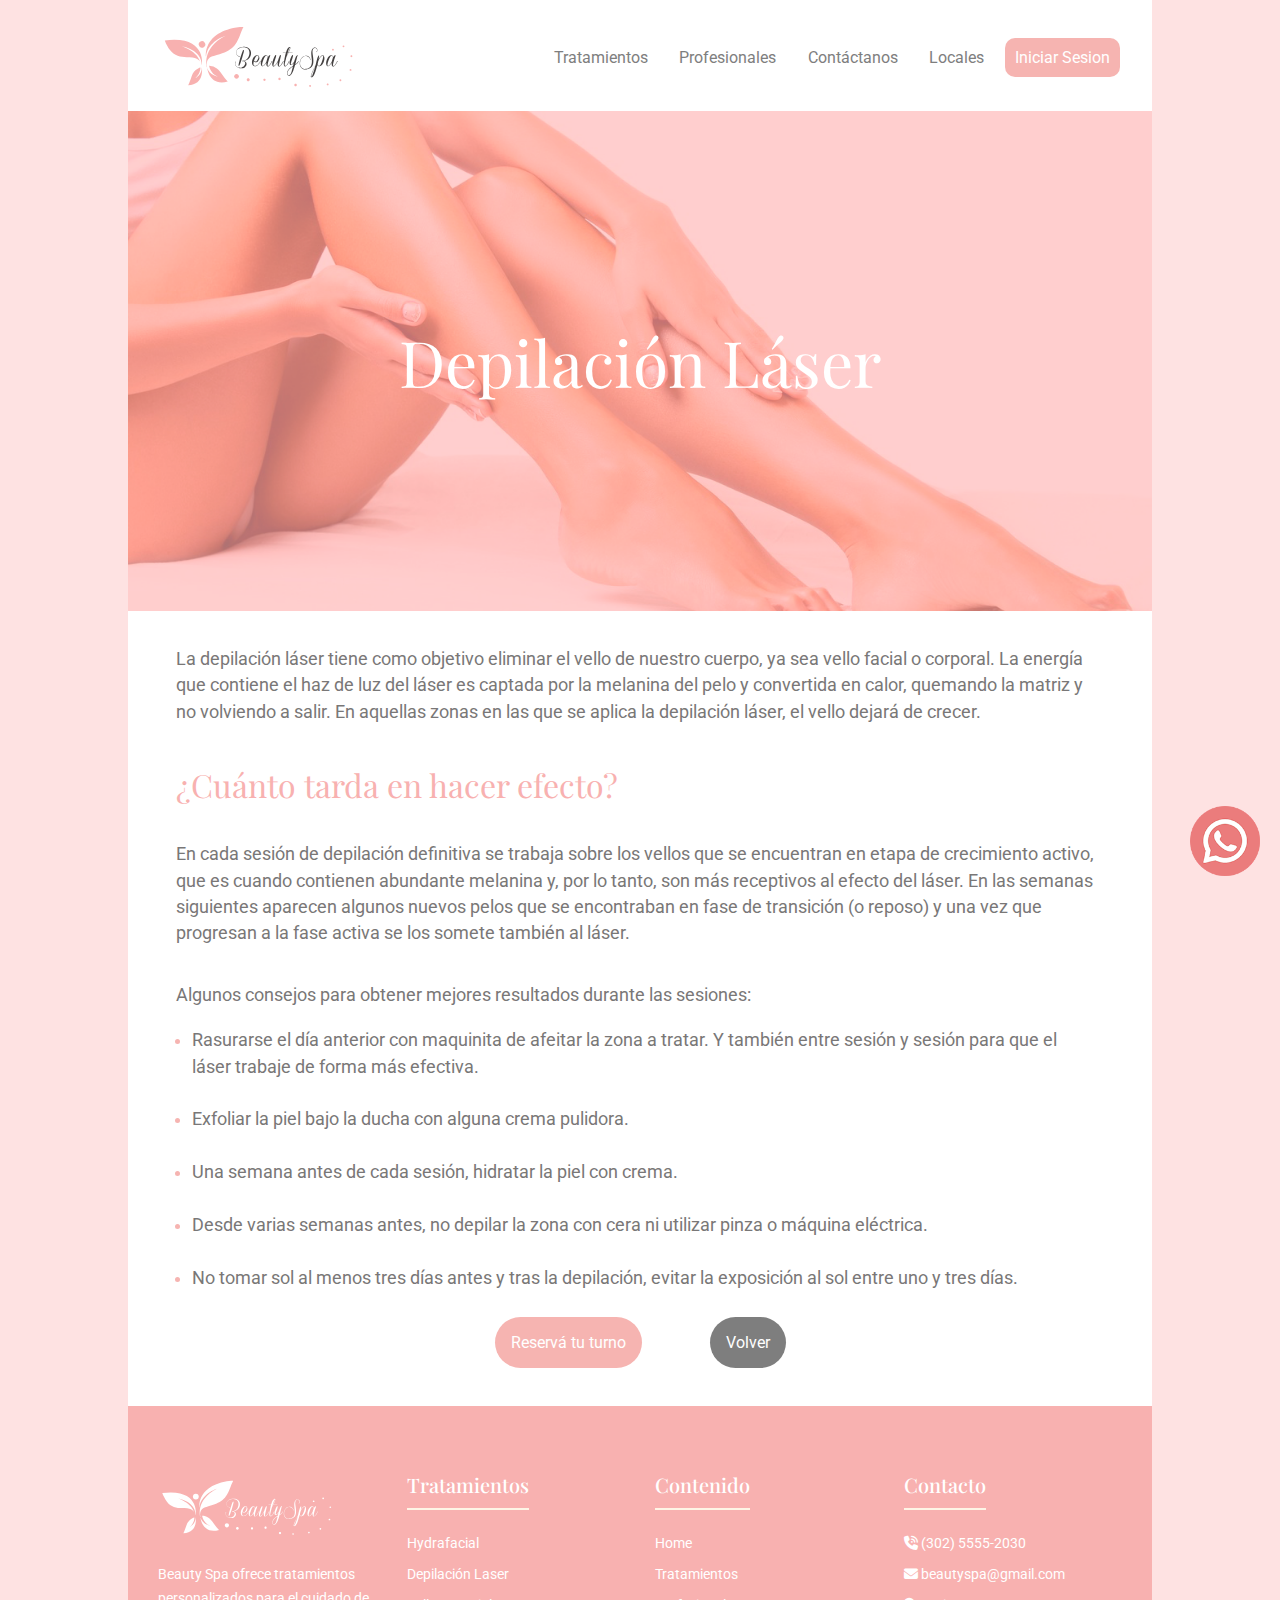
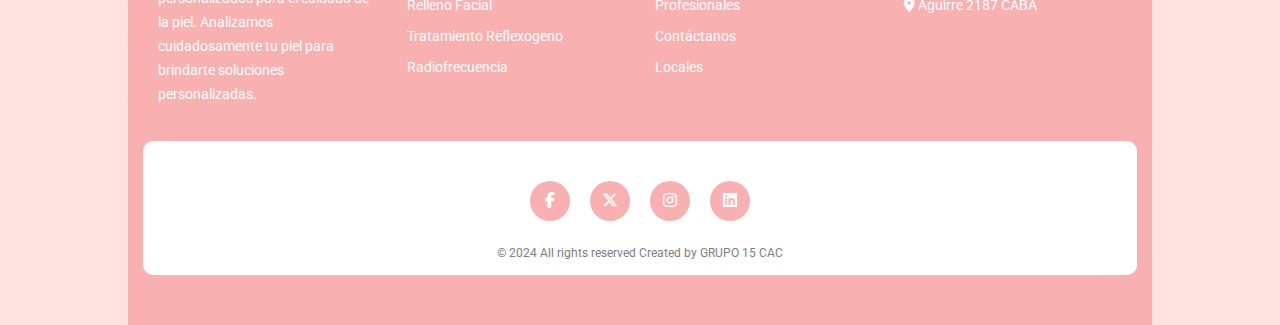
<file: depilacion.html>
<!DOCTYPE html>
<html lang="es">

<head>
    <meta charset="UTF-8">
    <meta name="viewport" content="width=device-width, initial-scale=1.0">
    <title>BeautySpa</title>
    <link rel="preconnect" href="https://fonts.googleapis.com">
    <link rel="preconnect" href="https://fonts.gstatic.com" crossorigin>
    <link rel="stylesheet" href="https://cdnjs.cloudflare.com/ajax/libs/font-awesome/6.5.2/css/all.min.css">
    <link rel="shortcut icon" href="./img/icon.png" type="image/x-icon">
    <link
        href="https://fonts.googleapis.com/css2?family=Playfair+Display:ital,wght@0,400..900;1,400..900&family=Roboto:ital,wght@0,100;0,300;0,400;0,500;0,700;0,900;1,100;1,300;1,400;1,500;1,700;1,900&display=swap"
        rel="stylesheet">
    <link rel="stylesheet" href="https://cdn.jsdelivr.net/npm/bootstrap-icons@1.11.3/font/bootstrap-icons.min.css">
    <link rel="stylesheet" href="./css/style.css">
    <link rel="stylesheet" href="./js/script.js">
</head>

<body>

    <header id="header-container" class="header-container"></header>

    <main>
        <div class="contenedorT"></div> <!--Proximamente-->
            <div id="cabezald" class="contenedorT">
                <h1 class="hydrafacial">Depilación Láser</h1>

            </div>
        
        <br>


        <section class="tratamiento">

            <p class="resenia">La depilación láser tiene como objetivo eliminar el vello de nuestro cuerpo, ya sea vello
                facial o corporal. La energía que contiene el haz de luz del láser es captada por la melanina del pelo y
                convertida en calor, quemando la matriz y no volviendo a salir. En aquellas zonas en las que se aplica
                la depilación láser, el vello dejará de crecer.</p>
            <br><br>
            <h3 class="subtitulo">¿Cuánto tarda en hacer efecto?</h3><br>
            <p class="resenia">En cada sesión de depilación definitiva se trabaja sobre los vellos que se encuentran en
                etapa de crecimiento activo, que es cuando contienen abundante melanina y, por lo tanto, son más
                receptivos al efecto del láser.
                En las semanas siguientes aparecen algunos nuevos pelos que se encontraban en fase de transición (o
                reposo) y una vez que progresan a la fase activa se los somete también al láser.
            </p>
            <br>

            <p class="resenia">Algunos consejos para obtener mejores resultados durante las sesiones:</p><br>
            <ul class="">
                <li>
                    <p class="resenia1"> Rasurarse el día anterior con maquinita de afeitar la zona a tratar. Y también
                        entre sesión y sesión para que el láser trabaje de forma más efectiva.</p> <br>
                </li>
                <li>
                    <p class="resenia1">Exfoliar la piel bajo la ducha con alguna crema pulidora.</p> <br>
                </li>
                <li>
                    <p class="resenia1">Una semana antes de cada sesión, hidratar la piel con crema.</p> <br>
                </li>
                <li>
                    <p class="resenia1">Desde varias semanas antes, no depilar la zona con cera ni utilizar pinza o
                        máquina eléctrica.</p> <br>
                </li>
                <li>
                    <p class="resenia1">No tomar sol al menos tres días antes y tras la depilación, evitar la exposición
                        al sol entre uno y tres días.</p> <br>
                </li>
            </ul>




            <div class="turno">
                <div class="reservaTurno">
                    <a id="btnReserva" href="./index.html#contact">Reservá tu turno</a>
                    <a id="btnVolver" href="./index.html">Volver</a>

                </div>

            </div><br><br>


        </section>

    </main>

    <footer id="footer-container" class="footer"></footer>

    <div id="wa-container"></div>

    <script src="./js/header.js"></script>
    <script src="./js/wa.js"></script>
    <script src="./js/footer.js"></script>
    <script src="./js/script.js"></script>

</body>

</html>
</file>
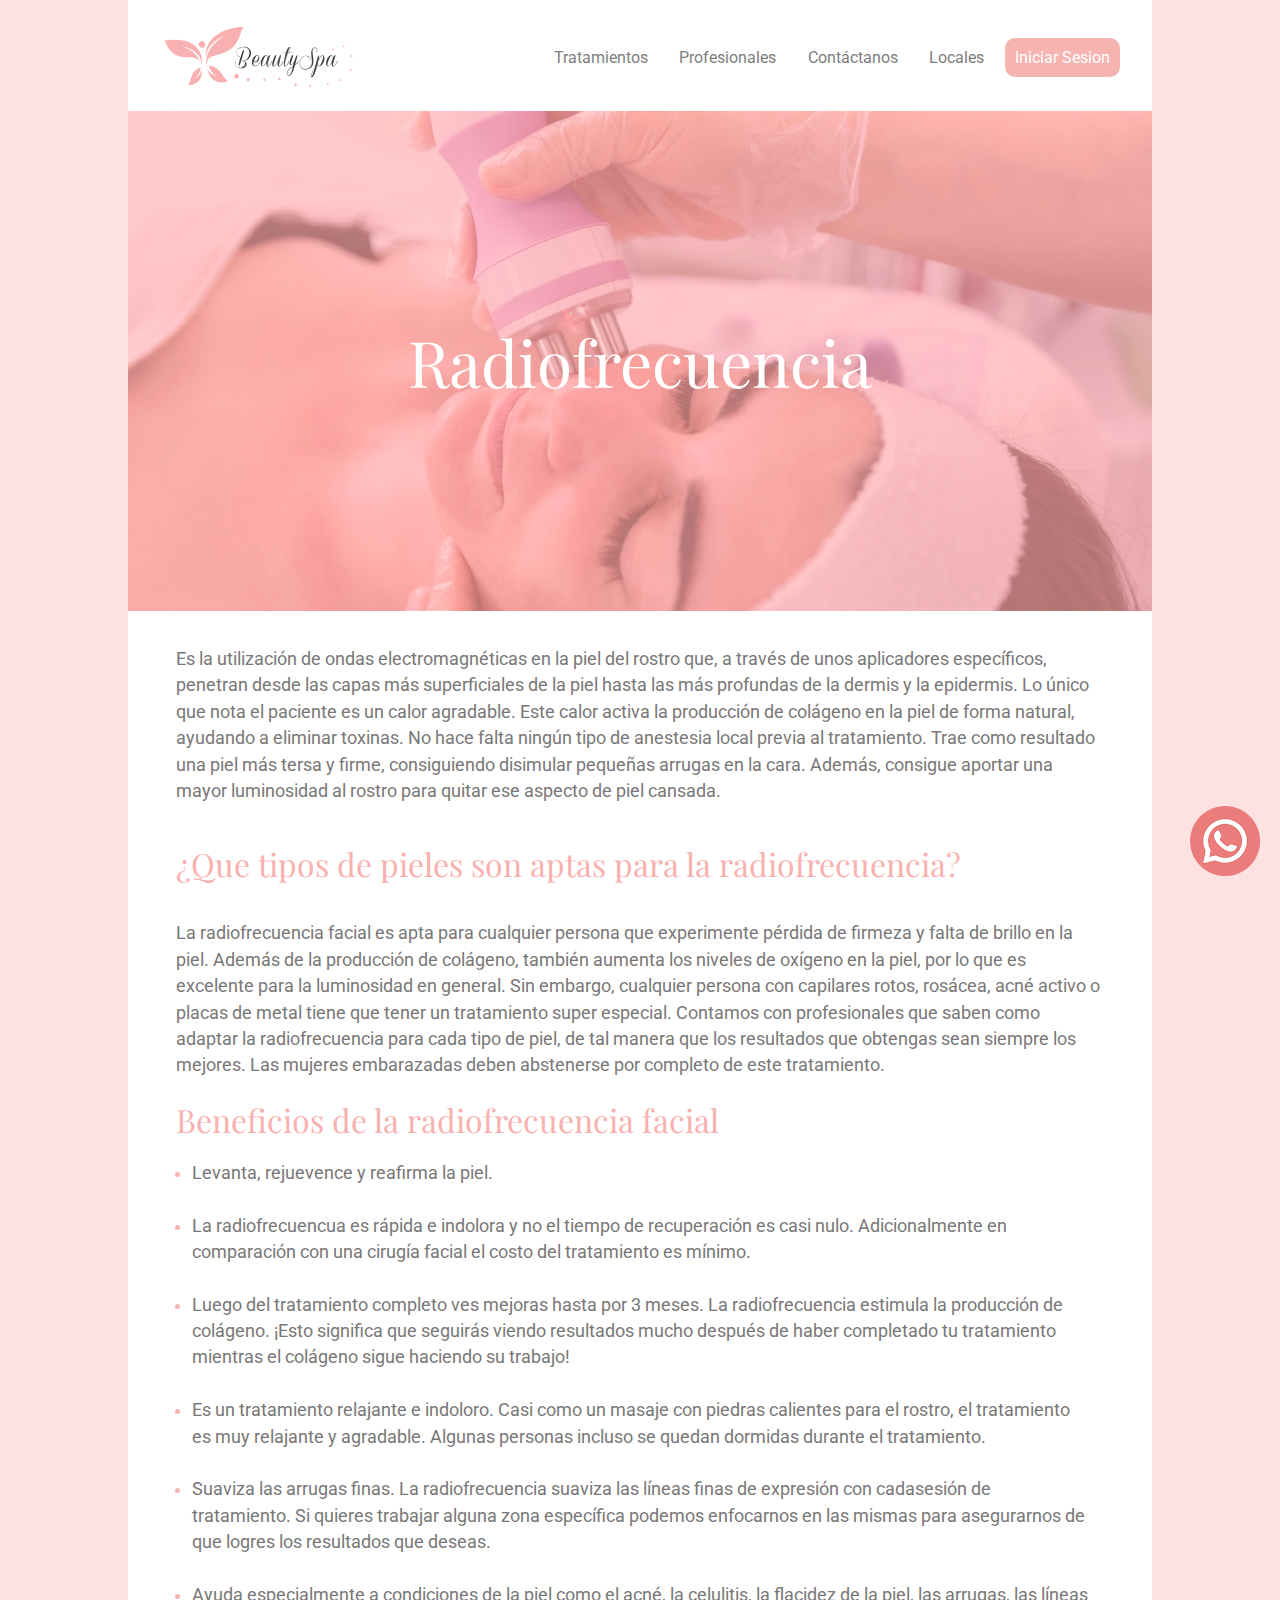
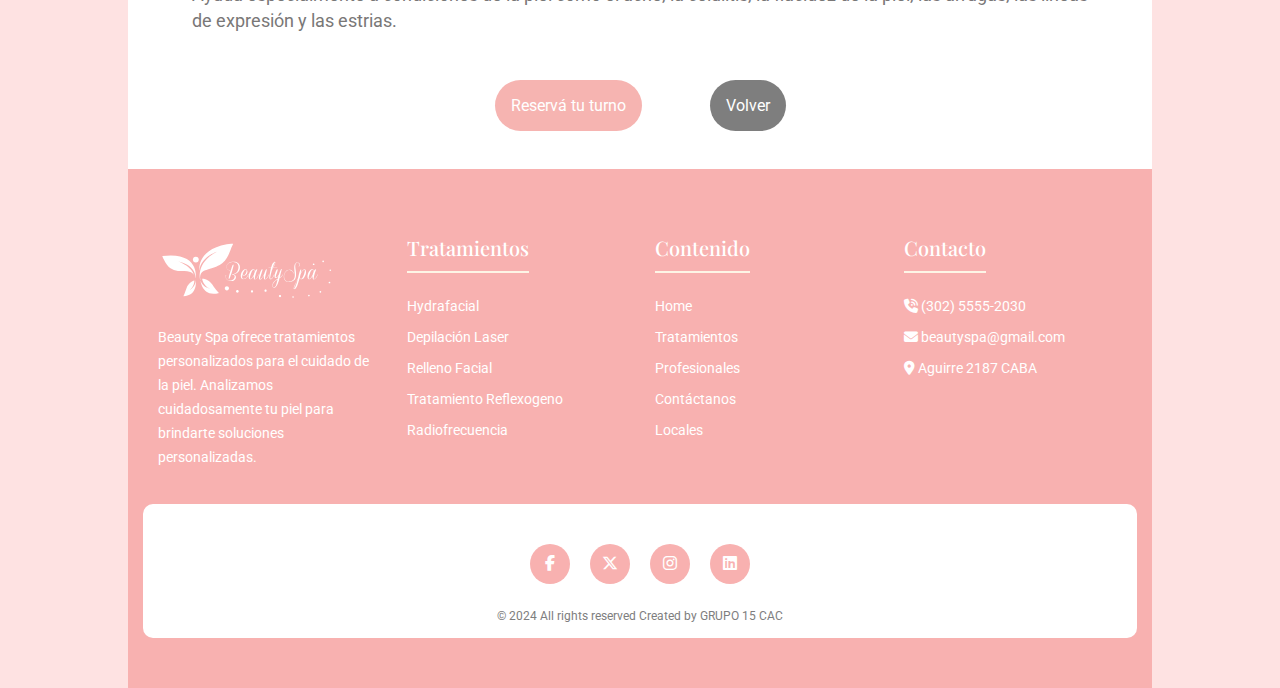
<file: radiofrecuencia.html>
<!DOCTYPE html>
<html lang="es">

<head>
    <meta charset="UTF-8">
    <meta name="viewport" content="width=device-width, initial-scale=1.0">
    <title>BeautySpa</title>
    <link rel="preconnect" href="https://fonts.googleapis.com">
    <link rel="preconnect" href="https://fonts.gstatic.com" crossorigin>
    <link rel="stylesheet" href="https://cdnjs.cloudflare.com/ajax/libs/font-awesome/6.5.2/css/all.min.css">
    <link rel="shortcut icon" href="./img/icon.png" type="image/x-icon">
    <link
        href="https://fonts.googleapis.com/css2?family=Playfair+Display:ital,wght@0,400..900;1,400..900&family=Roboto:ital,wght@0,100;0,300;0,400;0,500;0,700;0,900;1,100;1,300;1,400;1,500;1,700;1,900&display=swap"
        rel="stylesheet">
    <link rel="stylesheet" href="https://cdn.jsdelivr.net/npm/bootstrap-icons@1.11.3/font/bootstrap-icons.min.css">
    <link rel="stylesheet" href="./css/style.css">
    <link rel="stylesheet" href="./js/script.js">
</head>

<body>

    <header id="header-container" class="header-container"></header>

    <main>
        <div class="contenedorT"></div>
            <div id="cabezalradio" class="contenedorT">
                <h1 class="hydrafacial">Radiofrecuencia</h1>

            </div>
        
        <br>


        <section class="tratamiento">

            <p class="resenia">Es la utilización de ondas electromagnéticas en la piel del rostro que, a través de unos aplicadores específicos, penetran desde las capas más superficiales de la piel hasta las más profundas de la dermis y la epidermis. Lo único que nota el paciente es un calor agradable. Este calor activa la producción de colágeno en la piel de forma natural, ayudando a eliminar toxinas. No hace falta ningún tipo de anestesia local previa al tratamiento.

                Trae como resultado una piel más tersa y  firme, consiguiendo disimular pequeñas arrugas en la cara. Además, consigue aportar una mayor luminosidad al rostro para quitar ese aspecto de piel cansada.
            </p>

            <br><br>
            <h3 class="subtitulo">¿Que tipos de pieles son aptas para la radiofrecuencia?</h3><br>
            <p class="resenia">La radiofrecuencia facial es apta para cualquier persona que experimente pérdida de firmeza y falta de brillo en la piel. Además de la producción de colágeno, también aumenta los niveles de oxígeno en la piel, por lo que es excelente para la luminosidad en general.

                Sin embargo, cualquier persona con capilares rotos, rosácea, acné activo o placas de metal tiene que tener un tratamiento super especial. Contamos con profesionales que saben como adaptar la radiofrecuencia para cada tipo de piel, de tal manera que los resultados que obtengas sean siempre los mejores. Las mujeres embarazadas deben abstenerse por completo de este tratamiento.</p>
            <br>
            <h3 class="subtitulo">Beneficios de la radiofrecuencia facial</h3><br>
            <ul class="">
                <li>
                    <p class="resenia1">Levanta, rejuevence y reafirma la piel.</p> <br>
                </li>
                <li>
                    <p class="resenia1">La radiofrecuencua es rápida e indolora y no el tiempo de recuperación es casi nulo. Adicionalmente en comparación con una cirugía facial el costo del tratamiento es mínimo.</p> <br>
                </li>
                <li>
                    <p class="resenia1">Luego del tratamiento completo ves mejoras hasta por 3 meses. La radiofrecuencia estimula la producción de colágeno. ¡Esto significa que seguirás viendo resultados mucho después de haber completado tu tratamiento mientras el colágeno sigue haciendo su trabajo!</p> <br>
                </li>
                <li>
                    <p class="resenia1">Es un tratamiento relajante e indoloro. Casi como un masaje con piedras calientes para el rostro, el tratamiento es muy relajante y agradable. Algunas personas incluso se quedan dormidas durante el tratamiento.</p> <br>
                </li>
                <li>
                    <p class="resenia1">Suaviza las arrugas finas. La radiofrecuencia suaviza las líneas finas de expresión con cadasesión de tratamiento. Si quieres trabajar alguna zona específica podemos enfocarnos en las mismas para asegurarnos de que logres los resultados que deseas.</p> <br>
                </li>
                <li>
                    <p class="resenia1">Ayuda especialmente a condiciones de la piel como el acné, la celulitis, la flacidez de la piel, las arrugas, las líneas de expresión y las estrias.</p> <br>
                </li>
            </ul>
            
            <br>



            <div class="turno">
                <div class="reservaTurno">
                    <a id="btnReserva" href="./index.html#contact">Reservá tu turno</a>
                    <a id="btnVolver" href="./index.html">Volver</a>

                </div>

            </div><br><br>


        </section>

    </main>

    <footer id="footer-container" class="footer"></footer>

    <div id="wa-container"></div>

    <script src="./js/header.js"></script>
    <script src="./js/wa.js"></script>
    <script src="./js/footer.js"></script>
    <script src="./js/script.js"></script>

</body>

</html>
</file>
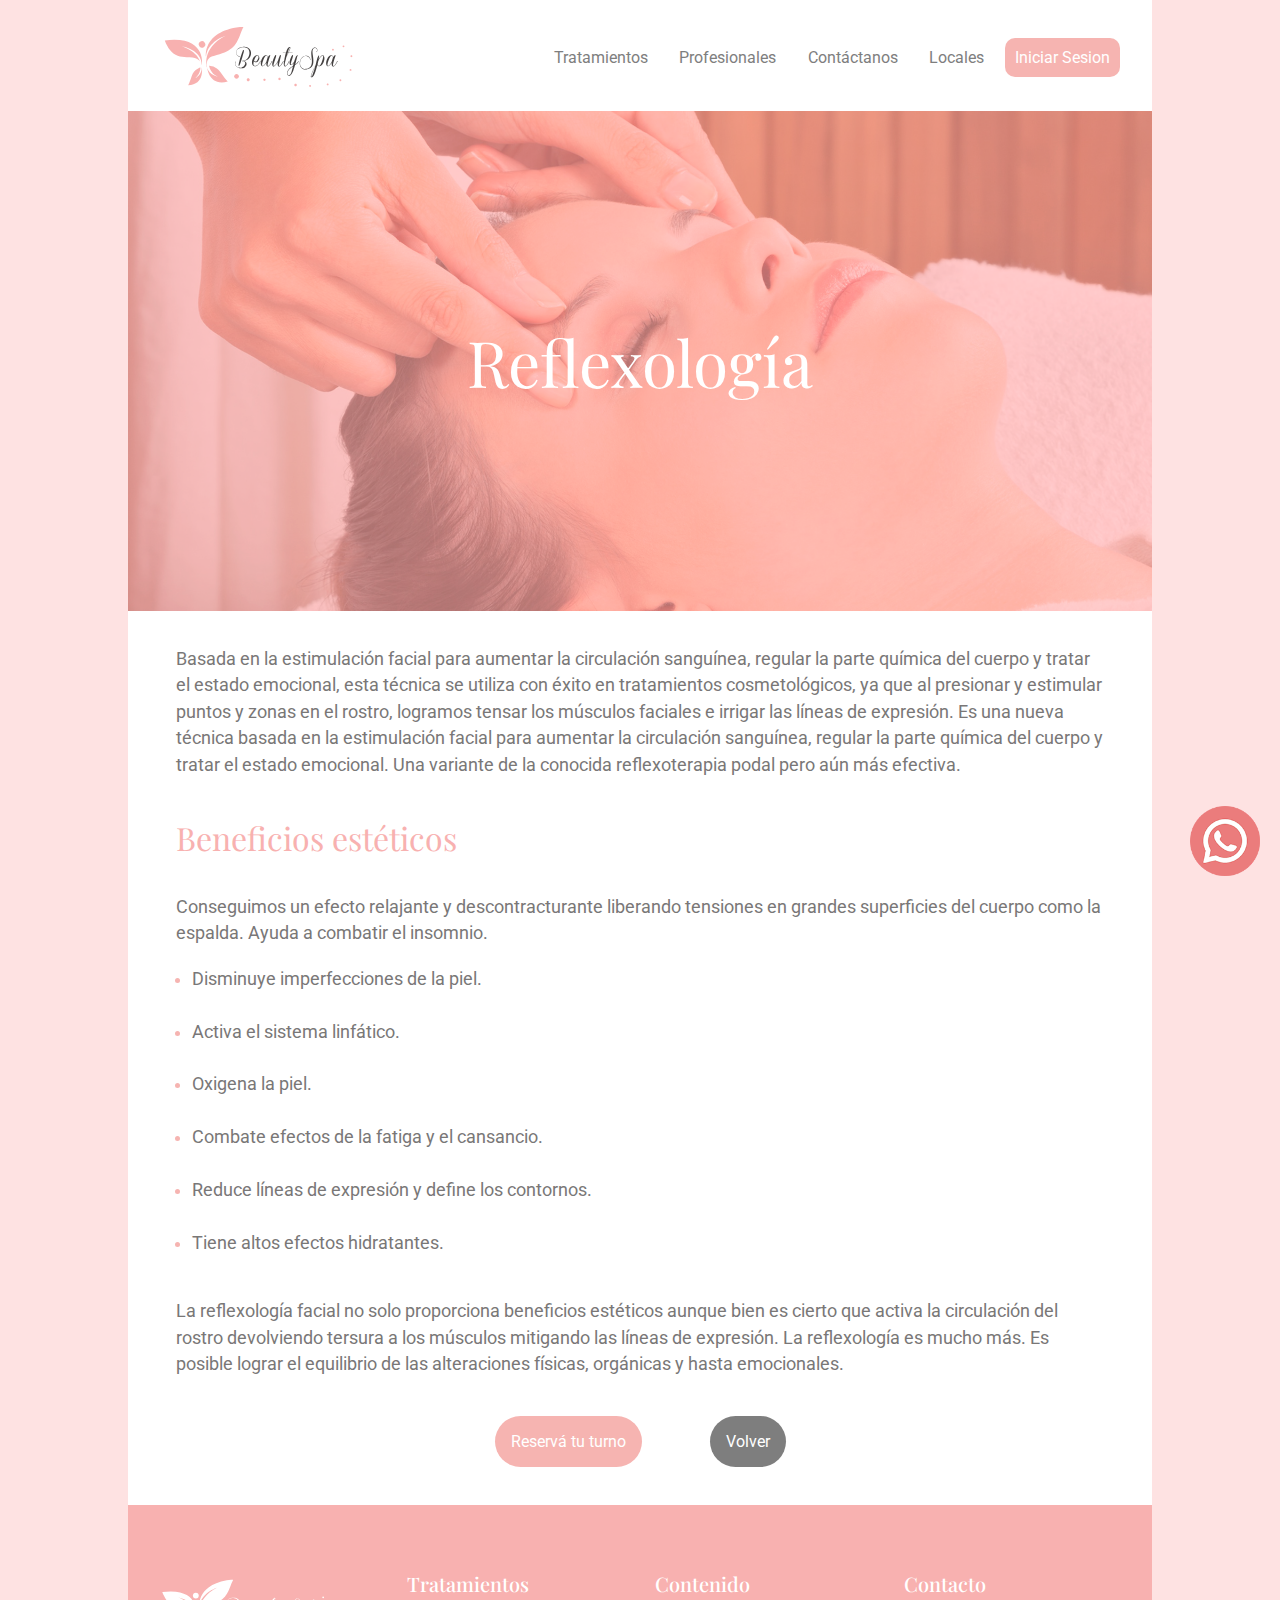
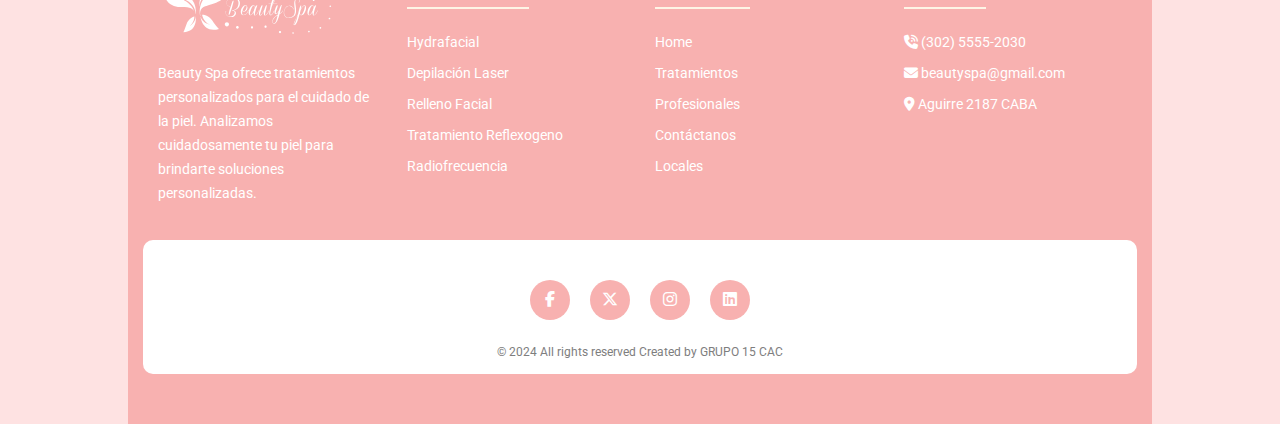
<file: reflexologia.html>
<!DOCTYPE html>
<html lang="es">

<head>
    <meta charset="UTF-8">
    <meta name="viewport" content="width=device-width, initial-scale=1.0">
    <title>BeautySpa</title>
    <link rel="preconnect" href="https://fonts.googleapis.com">
    <link rel="preconnect" href="https://fonts.gstatic.com" crossorigin>
    <link rel="stylesheet" href="https://cdnjs.cloudflare.com/ajax/libs/font-awesome/6.5.2/css/all.min.css">
    <link rel="shortcut icon" href="./img/icon.png" type="image/x-icon">
    <link
        href="https://fonts.googleapis.com/css2?family=Playfair+Display:ital,wght@0,400..900;1,400..900&family=Roboto:ital,wght@0,100;0,300;0,400;0,500;0,700;0,900;1,100;1,300;1,400;1,500;1,700;1,900&display=swap"
        rel="stylesheet">
    <link rel="stylesheet" href="https://cdn.jsdelivr.net/npm/bootstrap-icons@1.11.3/font/bootstrap-icons.min.css">
    <link rel="stylesheet" href="./css/style.css">
    <link rel="stylesheet" href="./js/script.js">
</head>

<body>

    <header id="header-container" class="header-container"></header>

    <main>
        <div class="contenedorT"></div>
            <div id="cabezalreflexo" class="contenedorT">
                <h1 class="hydrafacial">Reflexología</h1>

            </div>
        
        <br>


        <section class="tratamiento">

            <p class="resenia">Basada en la estimulación facial para aumentar la circulación sanguínea, regular la parte química del cuerpo y tratar el estado emocional, esta técnica se utiliza con éxito en tratamientos cosmetológicos, ya que al presionar y estimular puntos y zonas en el rostro, logramos tensar los músculos faciales e irrigar las líneas de expresión.
                Es una nueva técnica basada en la estimulación facial para aumentar la circulación sanguínea, regular la parte química del cuerpo y tratar el estado emocional. Una variante de la conocida reflexoterapia podal pero aún más efectiva.
            </p>

            <br><br>
            <h3 class="subtitulo">Beneficios estéticos</h3><br>
            <p class="resenia">Conseguimos un efecto relajante y descontracturante liberando tensiones en grandes superficies del cuerpo como la espalda. Ayuda a combatir el insomnio.</p>
            <br>

            <ul class="">
                <li>
                    <p class="resenia1">Disminuye imperfecciones de la piel.</p> <br>
                </li>
                <li>
                    <p class="resenia1">Activa el sistema linfático.</p> <br>
                </li>
                <li>
                    <p class="resenia1">Oxigena la piel.</p> <br>
                </li>
                <li>
                    <p class="resenia1">Combate efectos de la fatiga y el cansancio.</p> <br>
                </li>
                <li>
                    <p class="resenia1">Reduce líneas de expresión y define los contornos.</p> <br>
                </li>
                <li>
                    <p class="resenia1">Tiene altos efectos hidratantes.</p> <br>
                </li>
            </ul>
            
            <p class="resenia">La reflexología facial no solo proporciona beneficios estéticos aunque bien es cierto que activa la circulación del rostro devolviendo tersura a los músculos mitigando las líneas de expresión. La reflexología es mucho más. Es posible lograr el equilibrio de las alteraciones físicas, orgánicas y hasta emocionales. </p>
            <br><br>



            <div class="turno">
                <div class="reservaTurno">
                    <a id="btnReserva" href="./index.html#contact">Reservá tu turno</a>
                    <a id="btnVolver" href="./index.html">Volver</a>

                </div>

            </div><br><br>


        </section>

    </main>

    <footer id="footer-container" class="footer"></footer>

    <div id="wa-container"></div>

    <script src="./js/header.js"></script>
    <script src="./js/wa.js"></script>
    <script src="./js/footer.js"></script>
    <script src="./js/script.js"></script>

</body>

</html>
</file>
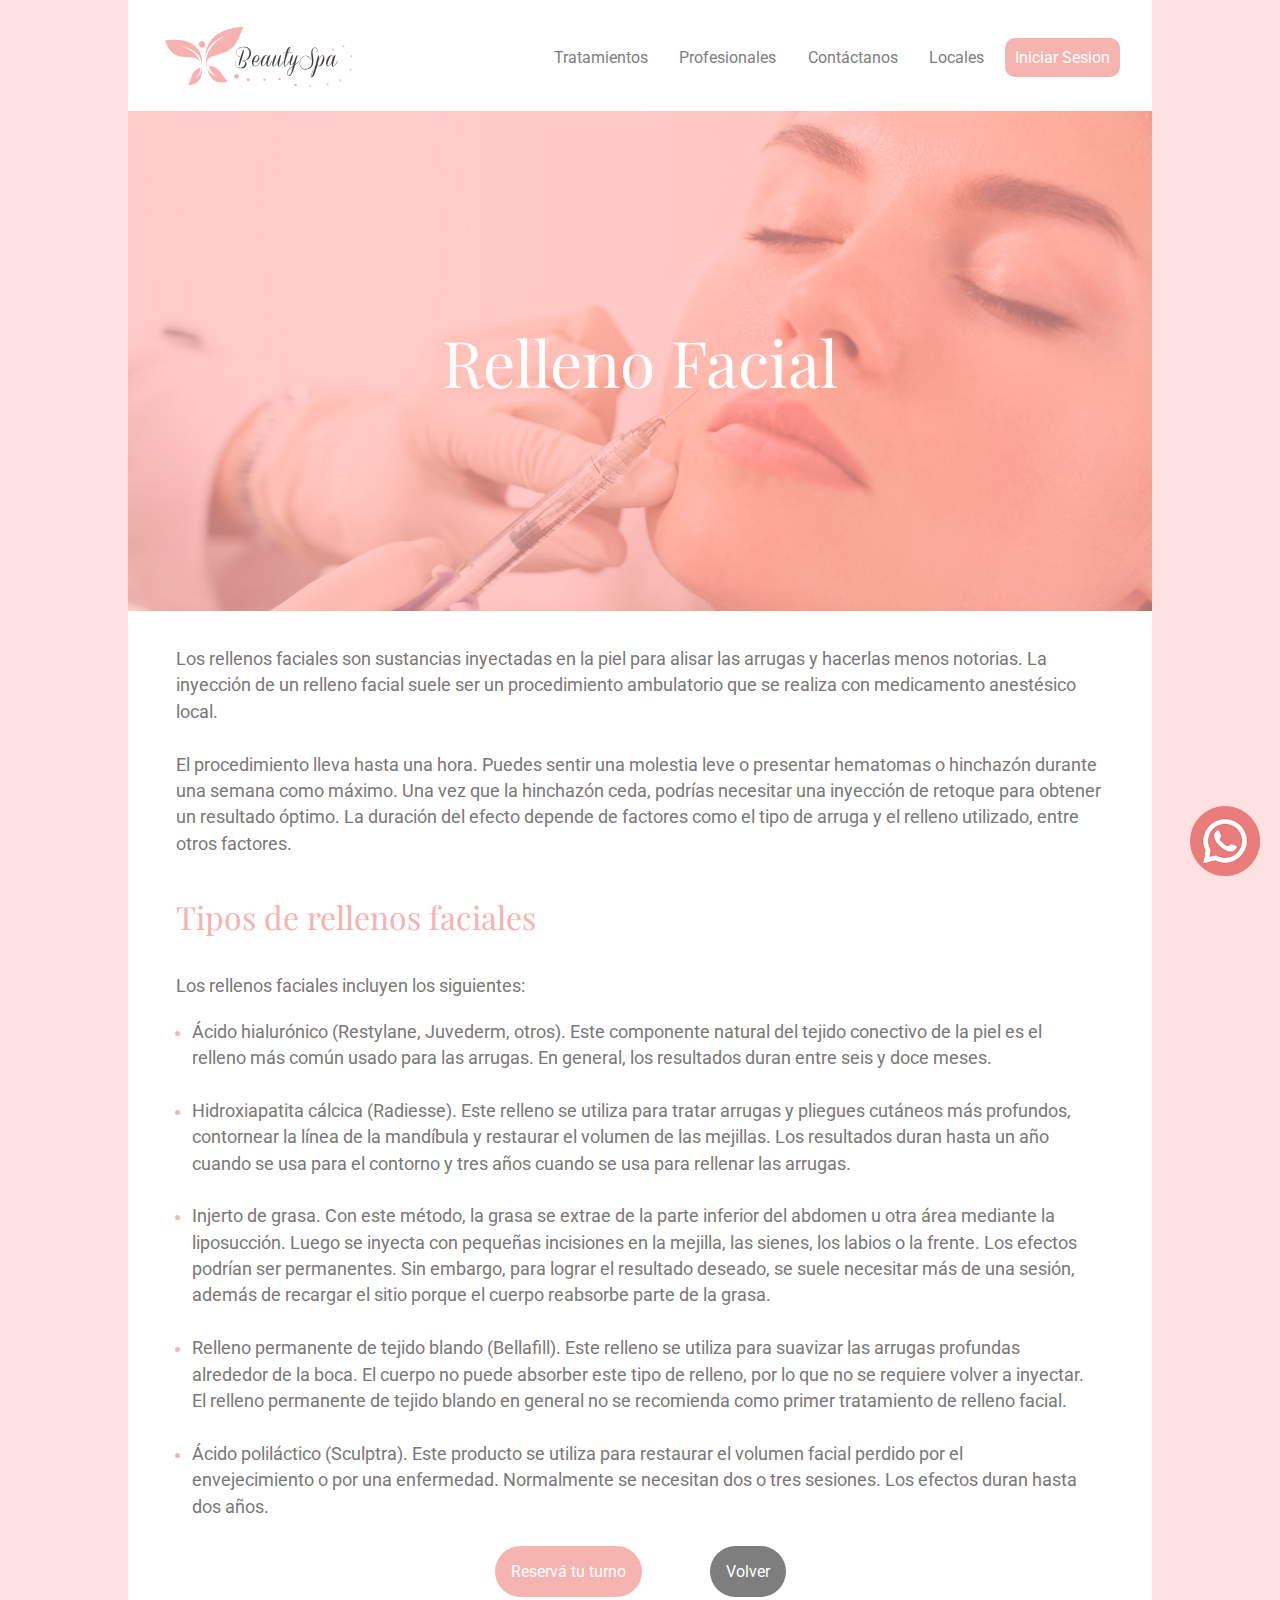
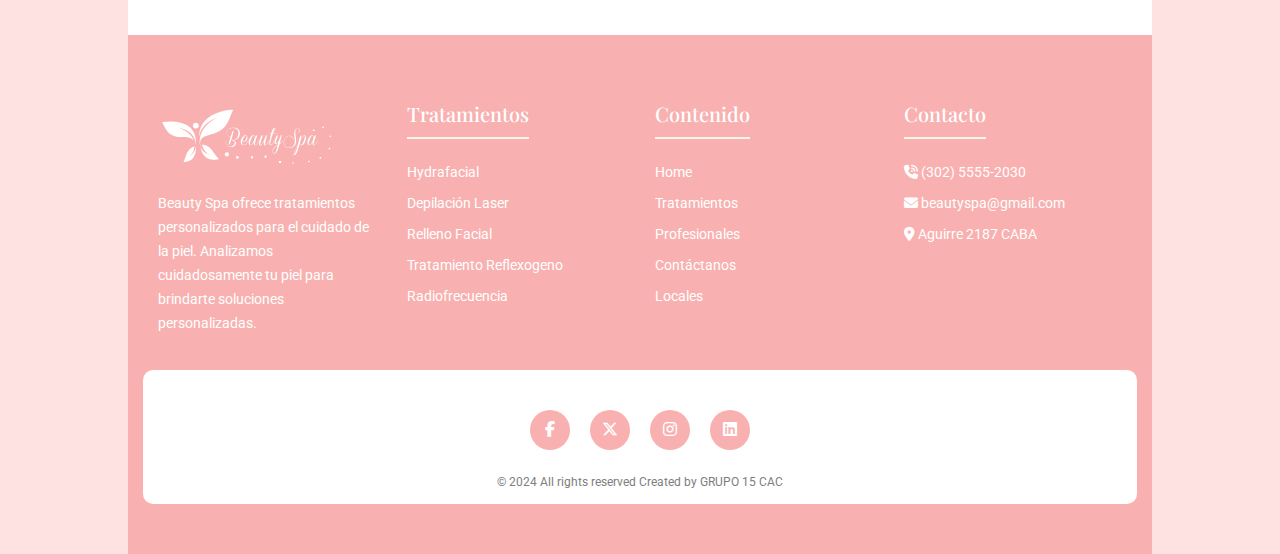
<file: relleno.html>
<!DOCTYPE html>
<html lang="es">

<head>
    <meta charset="UTF-8">
    <meta name="viewport" content="width=device-width, initial-scale=1.0">
    <title>BeautySpa</title>
    <link rel="preconnect" href="https://fonts.googleapis.com">
    <link rel="preconnect" href="https://fonts.gstatic.com" crossorigin>
    <link rel="stylesheet" href="https://cdnjs.cloudflare.com/ajax/libs/font-awesome/6.5.2/css/all.min.css">
    <link rel="shortcut icon" href="./img/icon.png" type="image/x-icon">
    <link
        href="https://fonts.googleapis.com/css2?family=Playfair+Display:ital,wght@0,400..900;1,400..900&family=Roboto:ital,wght@0,100;0,300;0,400;0,500;0,700;0,900;1,100;1,300;1,400;1,500;1,700;1,900&display=swap"
        rel="stylesheet">
    <link rel="stylesheet" href="https://cdn.jsdelivr.net/npm/bootstrap-icons@1.11.3/font/bootstrap-icons.min.css">
    <link rel="stylesheet" href="./css/style.css">
    <link rel="stylesheet" href="./js/script.js">
</head>

<body>

    <header id="header-container" class="header-container"></header>

    <main>
        <div class="contenedorT"></div>
            <div id="cabezalr" class="contenedorT">
                <h1 class="hydrafacial">Relleno Facial</h1>

            </div>
        
        <br>


        <section class="tratamiento">

            <p class="resenia">Los rellenos faciales son sustancias inyectadas en la piel para alisar las arrugas y hacerlas menos notorias. La inyección de un relleno facial suele ser un procedimiento ambulatorio que se realiza con medicamento anestésico local. <br>
                <br>El procedimiento lleva hasta una hora.
                Puedes sentir una molestia leve o presentar hematomas o hinchazón durante una semana como máximo. Una vez que la hinchazón ceda, podrías necesitar una inyección de retoque para obtener un resultado óptimo. La duración del efecto depende de factores como el tipo de arruga y el relleno utilizado, entre otros factores.
            </p>

            <br><br>
            <h3 class="subtitulo">Tipos de rellenos faciales</h3><br>
            <p class="resenia">Los rellenos faciales incluyen los siguientes:</p>
            <br>

            <ul class="">
                <li>
                    <p class="resenia1"><b>Ácido hialurónico (Restylane, Juvederm, otros).</b> Este componente natural del tejido conectivo de la piel es el relleno más común usado para las arrugas. En general, los resultados duran entre seis y doce meses.</p> <br>
                </li>
                <li>
                    <p class="resenia1"><b>Hidroxiapatita cálcica (Radiesse).</b> Este relleno se utiliza para tratar arrugas y pliegues cutáneos más profundos, contornear la línea de la mandíbula y restaurar el volumen de las mejillas. Los resultados duran hasta un año cuando se usa para el contorno y tres años cuando se usa para rellenar las arrugas.</p> <br>
                </li>
                <li>
                    <p class="resenia1"><b>Injerto de grasa.</b> Con este método, la grasa se extrae de la parte inferior del abdomen u otra área mediante la liposucción. Luego se inyecta con pequeñas incisiones en la mejilla, las sienes, los labios o la frente. Los efectos podrían ser permanentes. Sin embargo, para lograr el resultado deseado, se suele necesitar más de una sesión, además de recargar el sitio porque el cuerpo reabsorbe parte de la grasa.</p> <br>
                </li>
                <li>
                    <p class="resenia1"><b>Relleno permanente de tejido blando (Bellafill).</b> Este relleno se utiliza para suavizar las arrugas profundas alrededor de la boca. El cuerpo no puede absorber este tipo de relleno, por lo que no se requiere volver a inyectar. El relleno permanente de tejido blando en general no se recomienda como primer tratamiento de relleno facial.</p> <br>
                </li>
                <li>
                    <p class="resenia1"><b>Ácido poliláctico (Sculptra).</b> Este producto se utiliza para restaurar el volumen facial perdido por el envejecimiento o por una enfermedad. Normalmente se necesitan dos o tres sesiones. Los efectos duran hasta dos años.</p> <br>
                </li>
            </ul>




            <div class="turno">
                <div class="reservaTurno">
                    <a id="btnReserva" href="./index.html#contact">Reservá tu turno</a>
                    <a id="btnVolver" href="./index.html">Volver</a>

                </div>

            </div><br><br>


        </section>

    </main>

    <footer id="footer-container" class="footer"></footer>

    <div id="wa-container"></div>

    <script src="./js/header.js"></script>
    <script src="./js/wa.js"></script>
    <script src="./js/footer.js"></script>
    <script src="./js/script.js"></script>

</body>

</html>
</file>
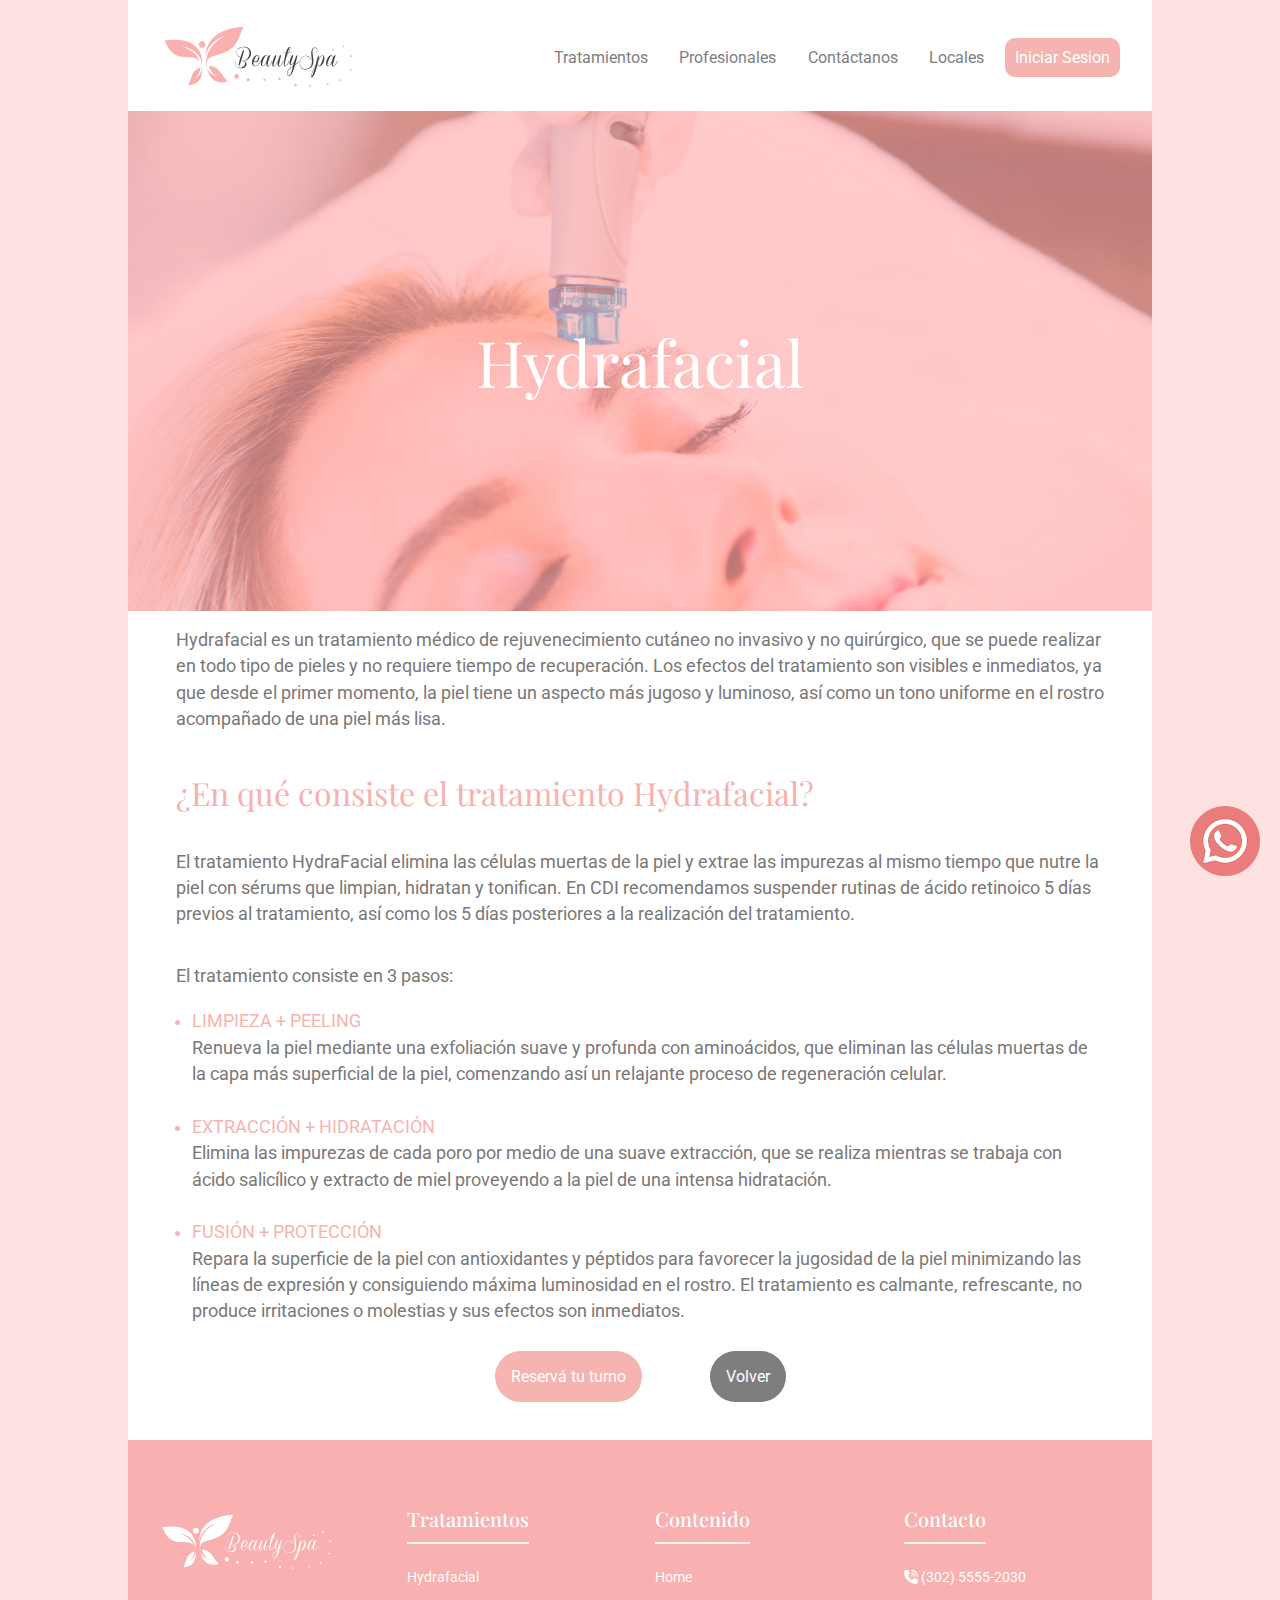
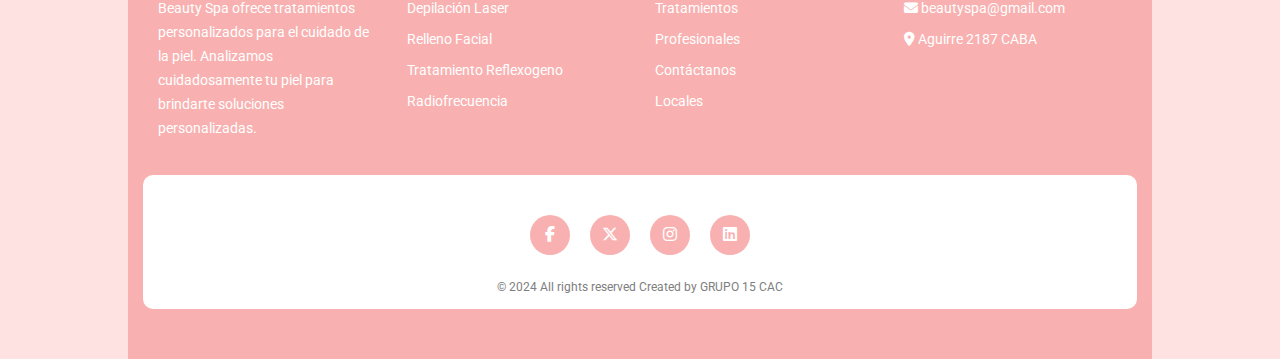
<file: tratamiento.html>
<!DOCTYPE html>
<html lang="es">

<head>
    <meta charset="UTF-8">
    <meta name="viewport" content="width=device-width, initial-scale=1.0">
    <title>BeautySpa</title>
    <link rel="preconnect" href="https://fonts.googleapis.com">
    <link rel="preconnect" href="https://fonts.gstatic.com" crossorigin>
    <link rel="stylesheet" href="https://cdnjs.cloudflare.com/ajax/libs/font-awesome/6.5.2/css/all.min.css">
    <link rel="shortcut icon" href="./img/icon.png" type="image/x-icon">
    <link
        href="https://fonts.googleapis.com/css2?family=Playfair+Display:ital,wght@0,400..900;1,400..900&family=Roboto:ital,wght@0,100;0,300;0,400;0,500;0,700;0,900;1,100;1,300;1,400;1,500;1,700;1,900&display=swap"
        rel="stylesheet">
    <link rel="stylesheet" href="https://cdn.jsdelivr.net/npm/bootstrap-icons@1.11.3/font/bootstrap-icons.min.css">
    <link rel="stylesheet" href="./css/style.css">
    <link rel="stylesheet" href="./js/script.js">
</head>

<body>

    <header id="header-container"></header>
    
    <main>
        <div class="contenedorT"></div> <!--Proximamente-->
            <div id="cabezal" class="contenedorT">
                <h1 class="hydrafacial">Hydrafacial</h1>
            </div>
         


        <section class="tratamiento">

            <p class="resenia">Hydrafacial es un tratamiento médico de rejuvenecimiento cutáneo no invasivo y no
                quirúrgico, que se
                puede realizar en todo tipo de pieles y no requiere tiempo de recuperación. Los efectos del
                tratamiento son visibles e inmediatos, ya que desde el primer momento, la piel tiene un aspecto más
                jugoso y luminoso, así como un tono uniforme en el rostro acompañado de una piel más lisa.</p>
            <br><br>
            <h3 class="subtitulo">¿En qué consiste el tratamiento Hydrafacial?</h3><br>
            <p class="resenia">El tratamiento HydraFacial elimina las células muertas de la piel y extrae las
                impurezas al mismo
                tiempo que nutre la piel con sérums que limpian, hidratan y tonifican. En CDI recomendamos suspender
                rutinas de ácido retinoico 5 días previos al tratamiento, así como los 5 días posteriores a la
                realización del tratamiento.</p>
            <br>

            <p class="resenia">El tratamiento consiste en 3 pasos:</p><br>
            <ul class="">
                <li>LIMPIEZA + PEELING <br>
                    <p class="resenia1"> Renueva la piel mediante una exfoliación suave y profunda con aminoácidos, que
                        eliminan las
                        células muertas de la capa más superficial de la piel, comenzando así un relajante proceso
                        de regeneración celular.</p> <br>
                </li>
                <li>EXTRACCIÓN + HIDRATACIÓN <br>
                    <p class="resenia1">Elimina las impurezas de cada poro por medio de una suave extracción, que se
                        realiza mientras
                        se trabaja con ácido salicílico y extracto de miel proveyendo a la piel de una intensa
                        hidratación.</p> <br>
                </li>
                <li>FUSIÓN + PROTECCIÓN <br>
                    <p class="resenia1">Repara la superficie de la piel con antioxidantes y péptidos para favorecer la
                        jugosidad de
                        la piel minimizando las líneas de expresión y consiguiendo máxima luminosidad en el rostro.
                        El tratamiento es calmante, refrescante, no produce irritaciones o molestias y sus efectos
                        son inmediatos.</p> <br>
                </li>
            </ul>

            <div class="turno" >
                <div class="reservaTurno" >
                    <a id="btnReserva" href="./index.html#contact">Reservá tu turno</a>
                    <a id="btnVolver" href="./index.html">Volver</a>
        
                </div>

            </div><br><br>
            

        </section>
   
    </main>

    <footer id="footer-container" class="footer"></footer>

    <div id="wa-container"></div>

    <script src="./js/header.js"></script>
    <script src="./js/wa.js"></script>
    <script src="./js/footer.js"></script>
    <script src="./js/script.js"></script>

</body>
</html>
</file>
<file: css/style.css>
/* --------General-------- */

* {
    box-sizing: border-box;
    text-decoration: none;
    padding: 0;
    margin: 0;
    font-family: "Roboto", sans-serif;
    font-weight: 400;
    font-style: normal;
}

h1,
h2,
h3,
h4,
h5,
h6 {
    font-family: "Playfair Display", serif;
}

body {
    display: grid;
    grid-template-areas: "header" "main" "footer";
    grid-template-columns: 1fr;
    background-color: #fee2e2;
}

main {
    background-color: rgb(255, 255, 255);
    grid-area: main;
    width: 80%;
    overflow: hidden;
    margin: auto;
}

/* --------Header-------- */

header {
    display: flex;
    align-items: center;
    justify-content: space-between;
    padding-top: 1rem;
    padding-left: 2rem;
    padding-right: 2rem;
    padding-bottom: .7rem;
    background-color: #ffffff;
    grid-area: header;
    width: 80%;
    margin: auto;
    color: rgb(0, 0, 0);
    position: sticky;
    top: 0;
    z-index: 2;
}

header .logo {
    width: 200px;
    margin-right: auto;
}

nav {
    overflow: hidden;
}

.login-text {
    color: #ffffff;
}

.login-text:hover {
    color: #7e7e7e;
}

.btn {
    background-color: #f6b4b1;
    border-radius: 10px;
    transition: all 0.5s ease;
    display: flex;
    align-items: center;
}

.btn:hover {
    background-color: #fff;
}

.btn .login-icon {
    display: none;
}

.nav-list {
    list-style-type: none;
    display: flex;
    gap: 0.7rem;
}

.nav-list a {
    display: flex;
    font-size: 1em;
    text-decoration: none;
    color: #7e7e7e;
    padding: 10px;
}

.nav-list a:hover {
    color: #f8b1b0;
    border: 1px solid #f8b1b0;
    border-radius: .5rem;
}

.abrir-menu {
    display: none;
}

.cerrar-menu {
    display: none;
}

#boton-registro {
    background-color: #f8b1b0;
    color: #fff;
    border-radius: 10px;
    transition: all 0.5s ease;
}

#boton-registro:hover {
    background-color: #fff;
    color: #f8b1b0;
}


@media screen and (max-width: 600px) {
    header,
    main,
    footer,
    .footer {
        width: 100%;
    }

    #firstname, #lastname, #birthdate, #email, #sucursalform, #query, #image{
        background-color: #ffffff;
        border: none;
    }

    .abrir-menu,
    .cerrar-menu {
        display: block;
        border: 0;
        font-size: 1.8rem;
        background-color: transparent;
        cursor: pointer;
        color: rgb(86, 86, 86);
    }

    .nav {
        opacity: 0;
        visibility: hidden;
        display: flex;
        flex-direction: column;
        align-items: end;
        position: absolute;
        gap: 1rem;
        top: 0;
        right: 0;
        background-color: #f8b1b0;
        color: #ffffff;
        padding: 2rem;
        box-shadow: 0 0 0 100vmax rgba(0, 0, 0, 0.25);
        overflow: hidden;
        transition: height 1s ease;
        line-height: 2rem;
    }

    .nav.visible {
        opacity: 1;
        visibility: visible;
    }

    .nav-list {
        flex-direction: column;
        align-items: end;
        color: rgb(255, 255, 255);
    }

    .nav-list a {
        color: #ffffff;
    }

    .nav-list a:hover {
        color: #797777;
        border: none;
    }
}

/* Media query para pantallas de tamaño de tabletas (entre 600px y 1024px) */
@media screen and (min-width: 600px) and (max-width: 1024px) {
    .login-text {
        display: none;
    }

    .btn .login-icon {
        display: inline;
        color: #ffffff;
        font-size: 1.2rem;
    }

    .btn {
        padding: 0.5rem;
    }

    .btn:hover .login-icon {
        color: #7e7e7e;
    }

    .btn:active .login-icon,
    .btn:focus .login-icon {
        color: #7e7e7e;
    }
}

/* --------Seccion Introduccion --------*/
.container {
    display: flex;
    justify-content: center;
    align-items: center;
    width: 90%;
    text-align: center;
    margin: 20px auto 30px;
    padding: 20px;
    flex-wrap: wrap;
}

.texto,
.imagen-home {
    flex: 1 1 100%;
}

.imagen-home {
    margin-top: 20px;
}

@media (min-width: 768px) {

    .texto,
    .imagen-home {
        flex: 1;
    }

    .imagen-home {
        margin-left: 20px;
        margin-top: 0;
    }
}

#nombreHome {
    font-size: 1rem;
    background-color: #f6b4b1;
    text-align: center;
    color: #fff;
    border-radius: 35px;
    max-width: 200px;
    padding: .5rem;
}

#tituloHome {
    font-size: 2.5rem;
    text-align: left;
}

#textoHome {
    font-size: 1.1rem;
    line-height: 1.5;
    color: #797777;
    text-align: left;


}

/* --------seccion servicios-------- */

#carousel {
    font-size: 0.9em;
    display: flex;
    column-gap: 24px;
    width: 100%;
    height: auto;
    z-index: 1;
}

.item {
    display: flex;
    align-items: flex-end;
    width: 320px;
    height: 400px;
    background-size: cover;
    border-radius: 24px;
    color: black;
    text-align: bottom;
    flex-shrink: 0;
    overflow: hidden;


}

.item p {
    text-align: center;
    margin: 0p;
    background: linear-gradient(to top, rgb(251, 172, 172) 0%, rgba(0, 0, 0, 0) 100%);
    color: white;
    border-radius: 15px;
    width: 100%;

}


.item:hover {
    border: 2.5px solid pink;
}

.item-1 {
    background-image: url('../img/facial1.png');

}

.item-2 {
    background-image: url('../img/laser1.png');
}

.item-3 {
    background-image: url('../img/rellenoFacial1.png');
}

.item-4 {
    background-image: url('../img/reflexogeno.png');
}

.item-5 {
    background-image: url('../img/Radiofrecuencia.png');
}

.item-6 {
    background-image: url('../img/acidoH-2.jpg');
}

#sec-servi p {
    font-size: 0.7em;
    padding: 10px;
}

#sec-servi {
    background-color: #fff5ee;
    border-top-left-radius: 20px;
    border-bottom-left-radius: 20px;
    padding: 30px 10px;
    width: 95%;
    margin-left: 5%;
    height: auto;
    margin-bottom: 32px;
}

#text-servi {
    font-size: 0.9em;
}

#carousel-container {
    overflow: hidden;
    width:100%;
    margin: auto;
}

.btn-style {
    width: 40px;
    height: 40px;
    border-radius: 50%;
    background-color: transparent;
    border: 2px solid #f8b1b0;
    color: #f8b1b0;
}

.btn-style:hover {
    background-color: #f8b1b0;
    color: white;
}

@media screen and (max-width: 768px) {
    #container-flechas {
        display: none;
    }
}

#container-btn {
    display: flex;
    justify-content: space-between;
    /* centro horizontalmente */
    align-items: center;
    /* centro verticalmente */
    margin: 15px;
    margin-bottom: 20px;
    width: 100%;
}

#container-btn :last-child {
    margin-right: 16px;
}


/* --------seccion profesionales-------- */

#container-professionals {
    display: flex;
    flex-direction: row;
    justify-content: center;
    flex-wrap: wrap;
    gap: 24px;
    margin-bottom: 24px;
}

.item_2 {
    display: flex;
    justify-content: center;
    align-items: flex-end;
    width: 320px;
    height: 430px;
    font-size: 1rem;
    background-size: cover;
    border-radius: 26px;
}
.item_2:hover {
    border: 2.5px solid pink;
}

.item_2 p {
text-align: center;
margin: 0p;
background: linear-gradient(to top, rgb(251, 172, 172) 0%, rgba(0, 0, 0, 0) 100%);
color: white;
border-radius: 24px;
width: 100%;
padding: 20px;
opacity: 0;
    transition: opacity 0.3s ease;

}
.item_2:hover p {
    opacity: 1;
}

#staff {
    background-color: #ffffff;
    width: 90%;
    text-align: center;
    margin: 30px auto;
    display: flex;
    flex-direction: column;
    gap: 20px;
}


#staff h2 {
    width: 70%;
    font-size: 1.5rem;
    padding-top: 15px;
    margin: 16px;
    text-align: left;
}


/* -------- Contáctanos -------- */

#contact {
    background-color: #fff5ee;
    width: 90%;
    text-align: center;
    margin: 20px auto;
    border-radius: 20px;
    padding: 20px;
}

#contact h2 {
    padding-bottom: 10px;
    padding-top: 10px;
    text-align: left;
}

#contact label {
    text-align: left;
    display: block;
    margin-bottom: 10px;
}

#contact input[type="text"],
#contact input[type="date"],
#contact input[type="email"],
#contact input[type="file"],
#contact select,
#contact textarea {
    width: 100%;
    padding: 8px;
    margin-bottom: 10px;
    box-sizing: border-box;
    border-radius: 10px;
}

#contact ul {
    list-style-type: none;
    padding: 0;
}

#contact ul li {
    margin-bottom: 10px;
    display: flex;
    align-items: center;
}

#contact input[type="radio"] {
    margin-right: 5px;
    margin-bottom: 10px;
}

#contact button[type="submit"],
#contact button[type="reset"] {
    padding: 10px 20px;
    margin-bottom: 5px;
    border: none;
    border-radius: 10px;
    background-color: #f8b1b0;
    color: #fff;
    cursor: pointer;
    transition: background-color 0.3s;
}

#contact button[type="submit"]:hover,
#contact button[type="reset"]:hover {
    background-color: #fff;
    color: #f8b1b0;
    border: 1px solid #7e7e7e;
}


/* -------- Locales -------- */

#branch {
    width: 90%;
    margin: 20px auto;
    padding: 20px;
    border-radius: 10px;
}

#branch h2 {
    margin: 10px;
}

#branch p {
    margin: 5px;
    text-align: center;
}

#select-branch {
    margin: 10px;
    text-align: center;
}

#select-branch select {
    margin: 5px;
    border-radius: 10px;
    background-color: #f8b1b0;
    color: #fff;
    text-align: center;
    padding: 8px 12px;
    font-size: 1.2rem;
    outline: none;
    border: 0;
}

#select-branch option {
    font-size: 14px;
}

#mapa-branch {
    text-align: center;
}

#mapa-branch a {
    font-size: 18px;
    color: #f8b1b0;
    transition: color 0.3s;
    display: block;
}

#mapa-branch a:hover {
    color: #7e7e7e;
}

#branch iframe {
    width: 100%;
    height: 60vh;
    border: 0;
    border-radius: 10px;
}


/* -------- Footer -------- */

footer {
    background-color: #f8b1b0;
    grid-area: footer;
    width: 80%;
    margin: auto;
}


.container-footer {
    width: 100%;
    padding: 0 15px;
    box-sizing: border-box;
    margin: 0 auto;
    max-width: 1200px;

}

#reseña {
    color: #fff;
    font-size: 14px;
    line-height: 24px;
}

.footer-logo {
    margin-bottom: 15px;
    max-width: 180px;
}

.footer {
    background-color: #f8b1b0;
    padding: 50px 0;
}

.footer-row {
    display: flex;
    flex-wrap: wrap;
}

.footer-links {
    width: 25%;
    padding: 15px 15px;

}

.footer-links:last-child {
    margin-left: auto;
}

.footer-links h4 {
    font-size: 20px;
    color: rgb(255, 255, 255);
    margin-bottom: 25px;
    font-weight: 500;
    border-bottom: 2px solid oldlace;
    padding-bottom: 10px;
    display: inline-block;
}

.footer-links ul li a {
    font-size: 14px;
    text-decoration: none;
    color: #fff;
    display: block;
    margin-bottom: 15px;
    transition: all .3s ease;
}

.footer-links ul li a:hover {
    color: rgb(144, 139, 142);
    padding-left: 6px;

}

.footer-links li {
    list-style: none;
}

@media (max-width: 991px) {
    .footer-row {
        text-align: center;
    }

    .footer-links {
        width: 100%;
        margin-bottom: 30px;
    }   
}

.social-media {
    display: flex;
    width: 100%;
    justify-content: center;
    margin-top: 20px;
    background-color: #ffffff;
    padding: 30px 30px 0 30px;
    border-top-left-radius: 10px;
    border-top-right-radius: 10px;
}

.social-media a {
    display: inline-block;
    min-height: 40px;
    width: 40px;
    background-color: #f8b1b0;
    margin: 10px;
    text-align: center;
    line-height: 40px;
    border-radius: 50%;
    color: #ffffff;
    transition: all .5s ease;
}

.social-media a:hover {
    background-color: #737373;
}

.copyrigth {
    font-size: 12px;
    background-color: #fff;
    color: #7e7e7e;
    display: flex;
    width: 100%;
    justify-content: center;
    padding: 15px 0;
    border-bottom-left-radius: 10px;
    border-bottom-right-radius: 10px;

}

.whatsapp-link {
    position: fixed;
    bottom: 20px;
    right: 20px;
    z-index: 9999;
}

.whatsapp-link .whatsapp-img {
    width: 70px;
    height: auto;
    transition: filter 0.3s ease;

}

.whatsapp-link:hover .whatsapp-img {
    width: 70px;
    height: auto;
    filter: hue-rotate(90deg);
    filter: grayscale(100%);

}

.contenedorT {
    display: flex;
    justify-content: center;
    align-items: center;
    animation: animarFondo 10s infinite alternate;

}

@keyframes animarFondo {
    0% {
        background-position: 0% 0%;
    }

    100% {
        background-position: 100% 100%;
    }
}

/* -------- Tratameinto -------- */

#cabezal {
    width: 100;
    height: 500px;
    background-image: url('../img/hydraco.png');
    background-repeat: no-repeat;
    background-size: cover;
    background-position: center;
    fill-opacity: 0.5;

}

#cabezald {
    width: 100;
    height: 500px;
    background-image: url('../img/depilacion.png');
    background-repeat: no-repeat;
    background-size: cover;
    background-position: center;
    fill-opacity: 0.5;

}
#cabezalr {
    width: 100;
    height: 500px;
    background-image: url('../img/relleno.png');
    background-repeat: no-repeat;
    background-size: cover;
    background-position: center;
    fill-opacity: 0.5;

}
#cabezalreflexo {
    width: 100;
    height: 500px;
    background-image: url('../img/reflexologia.png');
    background-repeat: no-repeat;
    background-size: cover;
    background-position: center;
    fill-opacity: 0.5;

}
#cabezalradio {
    width: 100;
    height: 500px;
    background-image: url('../img/radiofrecuencia1.png');
    background-repeat: no-repeat;
    background-size: cover;
    background-position: center;
    fill-opacity: 0.5;

}

.hydrafacial {
    position: relative;
    text-align: center;
    color: #ffffff;
    font-size: 4em;
    animation: fadeIn 2s ease-in-out;
}
/* Estilo para tablets (pantallas medianas) */
@media (max-width: 768px) {
    #cabezald {
        height: 400px;
    }
    #cabezal {
        height: 400px;
    }

    .hydrafacial {
        font-size: 3em;
    }
    .item_2 {
    border: 2.5px solid pink;
    }
    .item_2 p {
        opacity: 1;
        }
}

/* Estilo para móviles (pantallas pequeñas) */
@media (max-width: 680px) {
    #cabezald {
        height: 300px;
    }
    #cabezal {
        height: 300px;
    }
    .hydrafacial {
        font-size:2.4em;
    }
    .item_2 {
    border: 2.5px solid pink;
    }
    .item_2 p {
        opacity: 1;
        }
}

@keyframes fadeIn {
    from {
        opacity: 0;
    }

    to {
        opacity: 1;
    }
}

.hidra {
    max-width: 800px;
    border-radius: 35px;
    border: 2px solid #f8b1b0;
}

.TratHidraFacial {
    width: 90%;
    margin: 3rem;

}

.resenia {
    font-size: 1.1rem;
    line-height: 1.5;
    color: #797777;
    padding: 0 3rem;
    margin-top: 1rem;

}

.resenia1 {
    font-size: 1.1rem;
    line-height: 1.5;
    color: #797777;


}

.pasos {
    font-size: 1.1rem;
    line-height: 1.5;
    color: #f6b4b1;
    padding: 0 3rem;
    font-family: 800;


}

.tratamiento li {
    text-decoration: none;
    font-size: 1.1rem;
    line-height: 1.5;
    color: #f6b4b1;
    font-family: 800;
    margin: 0 4rem;
}


.subtitulo {
    font-size: 2rem;
    color: #f8b1b0;
    padding: 0 3rem;
}

.turno {
    display: flex;
    justify-content: center;
    align-content: center;
    padding: 1rem;

}

#btnReserva, #btnVolver:hover {
    background-color: #f6b4b1;
    color: #fff;
    padding: 1rem;
    border-radius: 2rem;
    margin: 2rem;
}

#btnReserva:hover, #btnVolver {
    background-color: #7e7e7e;
    color: #fff;
    padding: 1rem;
    border-radius: 2rem;
    margin: 2rem;
}

#pedirTurno {
    font-size: 2rem;
    color: #f6b4b1;
    transition: transform color 0.3s ease;

}

#pedirTurno:hover {
    color: #06b242;


}

/* Estilos para dispositivos móviles */
@media screen and (max-width: 768px) {
    #carousel-container {
        overflow: hidden;
        max-width: 100%;
    }
    #carousel {
        display: flex;
        overflow-x: scroll;
        scroll-snap-type: x mandatory;
        scroll-behavior: smooth; 
    }
    .item {
        flex: 0 0 auto;
        width: 100%; 
        scroll-snap-align: start;
        padding: 1rem; 
        position: relative; 
        text-align: center;
    }
    .item p {
        margin: 0;
        position: absolute;
        bottom: 0;
        left: 0;
        right: 0;
        padding: 1rem; 
         
    }
}
</file>
